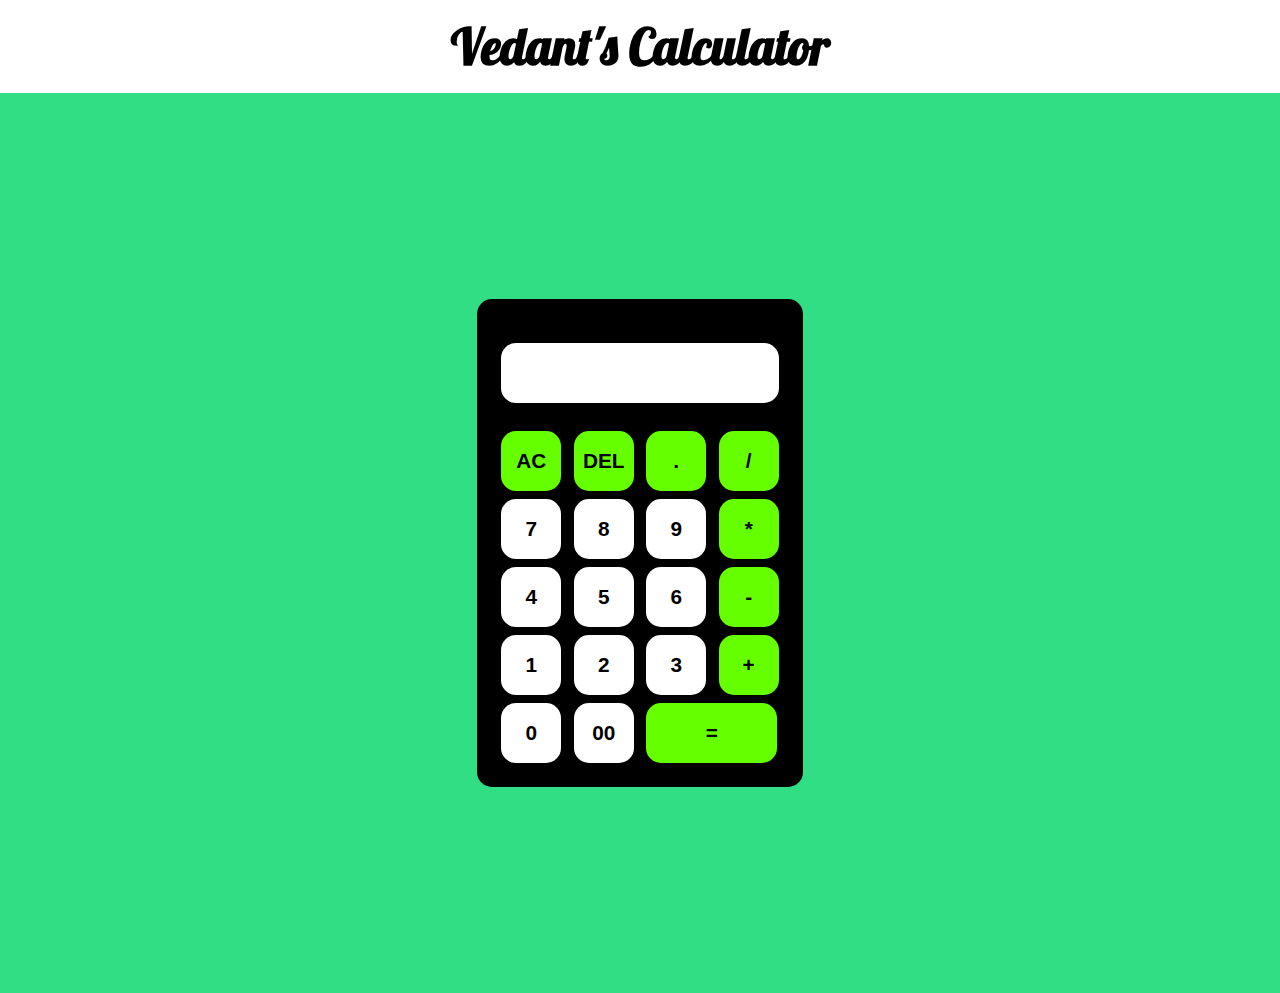
<file: calculator/index.html>
<!DOCTYPE html>
<html lang="en">

<head>
    <meta charset="UTF-8">
    <meta http-equiv="X-UA-Compatible" content="IE=edge">
    <meta name="viewport" content="width=device-width, initial-scale=1.0">
    <title>Calculator</title>
    <link rel="stylesheet" href="style.css">
    <link href="https://fonts.googleapis.com/css?family=Lobster" rel="stylesheet" type="text/css">
</head>

<body>

    <h1>
        Vedant's Calculator
    </h1>
    <div class="container">
        <div class="calculator">
            <form>
                <div class="disp">
                    <input type="text" name="display" id="text" onkeypress="return false;">
                </div>
                <div>
                    <input type="button" value="AC" onclick="display.value = ' ' " class="operator">
                    <input type="button" value="DEL" onclick="display.value = display.value.toString().slice(0, -1) "
                        class="operator">
                    <input type="button" value="." onclick="display.value += '.' " class="operator">
                    <input type="button" value="/" onclick="display.value += '/' " class="operator">
                </div>
                <div>
                    <input type="button" value="7" onclick="display.value += '7' ">
                    <input type="button" value="8" onclick="display.value += '8' ">
                    <input type="button" value="9" onclick="display.value += '9' ">
                    <input type="button" value="*" onclick="display.value += '*' " class="operator">
                </div>

                <div>
                    <input type="button" value="4" onclick="display.value += '4' ">
                    <input type="button" value="5" onclick="display.value += '5' ">
                    <input type="button" value="6" onclick="display.value += '6' ">
                    <input type="button" value="-" onclick="display.value += '-' " class="operator">
                </div>

                <div>
                    <input type="button" value="1" onclick="display.value += '1' ">
                    <input type="button" value="2" onclick="display.value += '2' ">
                    <input type="button" value="3" onclick="display.value += '3' ">
                    <input type="button" value="+" onclick="display.value += '+' " class="operator">
                </div>

                <div>
                    <input type="button" value="0" onclick="display.value += '0' ">
                    <input type="button" value="00" onclick="display.value += '00' ">
                    <input type="button" value="=" id="eql" onclick="display.value = eval(display.value) ">

                </div>
            </form>
        </div>
    </div>
</body>

</html>
</file>
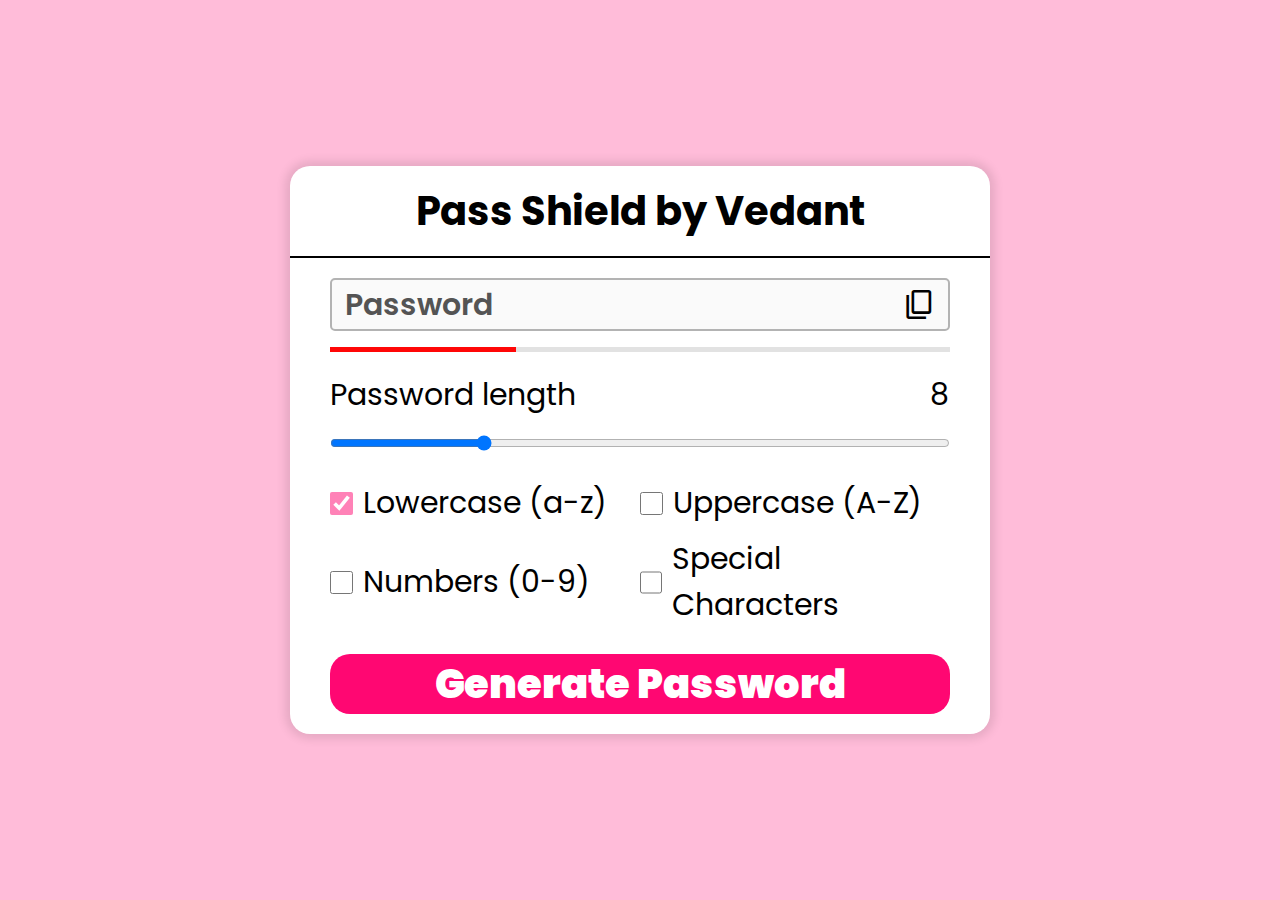
<file: password generator/index.html>
<!DOCTYPE html>
<html lang="en">

<head>
    <meta charset="UTF-8">
    <meta http-equiv="X-UA-Compatible" content="IE=edge">
    <meta name="viewport" content="width=device-width, initial-scale=1.0">
    <title>Password Generate</title>
    <link rel="stylesheet" href="style.css">
    <link rel="stylesheet"
        href="https://fonts.googleapis.com/css2?family=Material+Symbols+Outlined:opsz,wght,FILL,GRAD@48,400,0,0" />
    <link rel="stylesheet"
        href="https://fonts.googleapis.com/css2?family=Material+Symbols+Outlined:opsz,wght,FILL,GRAD@20..48,100..700,0..1,-50..200" />
</head>

<body>
    <div class="container">
        <h2>Pass Shield by Vedant</h2>
        <div class="main">
            <div class="inputbox">
                <input type="text" value="Password" disabled>
                <span class="material-symbols-outlined" id="copy">
                    content_copy
                </span>
            </div>

            <div class="strength">
                <div id="weak"></div>
                <div id="medium"></div>
                <div id="strong"></div>
            </div>

            <div class="password-box">
                <div class="passlength">
                    <label class="indicator">Password length </label>
                    <span class="length">8</span>
                </div>
                <input type="range" min="1" max="30" step="1" value="8">
            </div>

            <div class="pass-options">
                <ul class="options">
                    <li class="list">
                        <input type="checkbox" id="lowercase" checked >
                        <label for="uppercase">Lowercase (a-z)</label>
                    </li>
                    <li class="list">
                        <input type="checkbox" id="uppercase" onclick="generate()">
                        <label for="uppercase">Uppercase (A-Z)</label>
                    </li>
                    <li class="list">
                        <input type="checkbox" id="numbers" onclick="generate()">
                        <label for="uppercase">Numbers (0-9)</label>
                    </li>
                    <li class="list">
                        <input type="checkbox" id="specialcharacters" onclick="generate()">
                        <label for="uppercase">Special Characters</label>
                    </li>
                    <!-- <li class="list">
                        <input type="checkbox" id="no-duplicates">
                        <label for="uppercase">No Duplicates</label>
                    </li> -->
                </ul>
            </div>

            <button class="generate">Generate Password</button>
        </div>
    </div>
    <script src="script.js"></script>
</body>

</html>
</file>
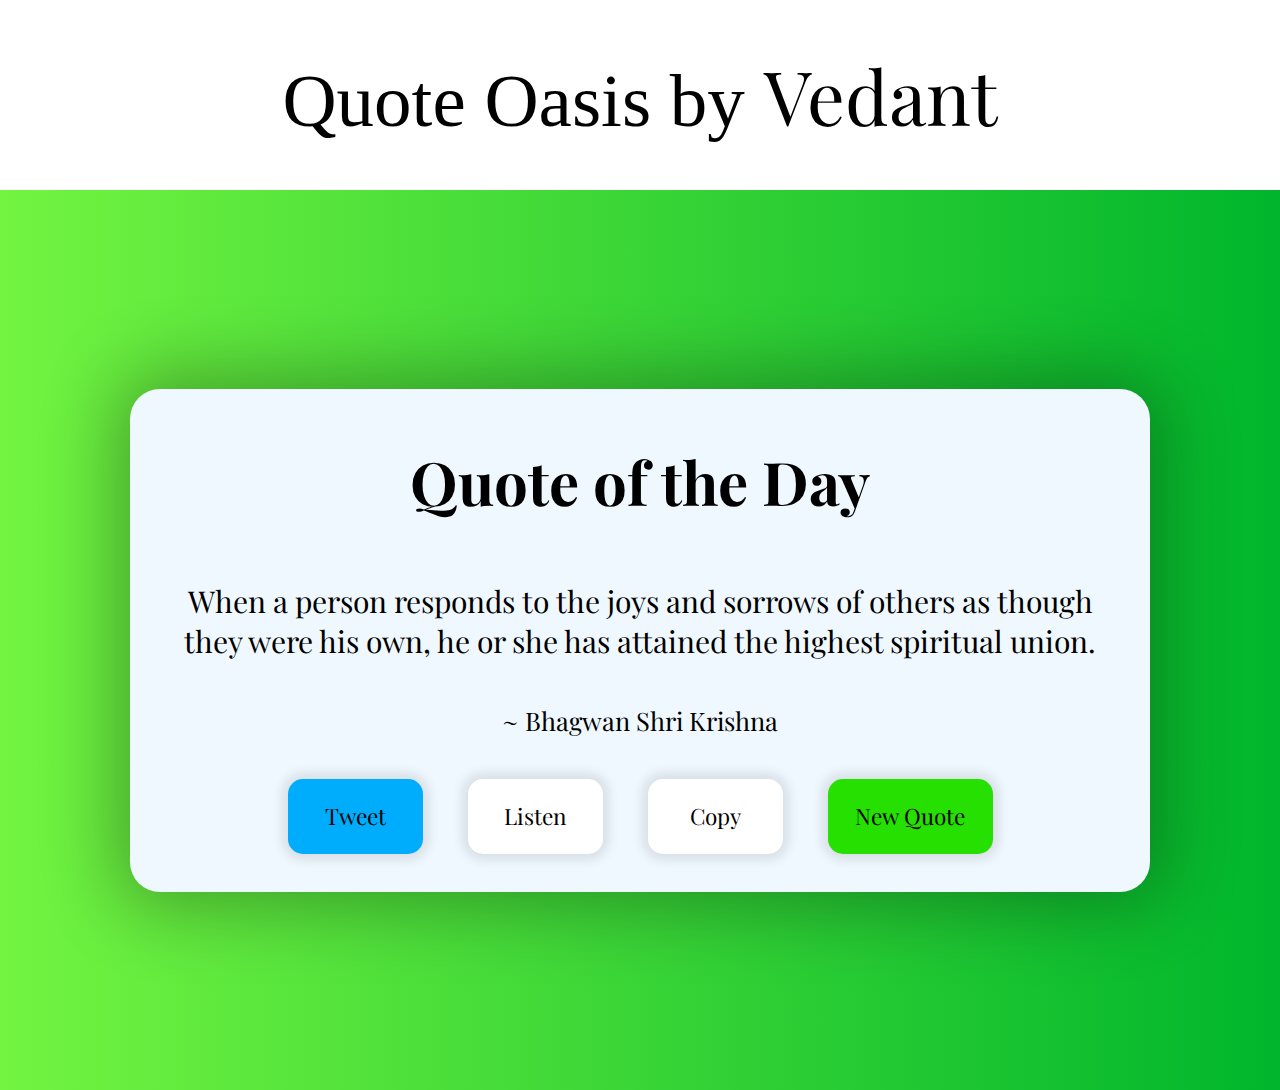
<file: quote Generator/index.html>
<!DOCTYPE html>
<html lang="en">

<head>
    <meta charset="UTF-8">
    <meta http-equiv="X-UA-Compatible" content="IE=edge">
    <meta name="viewport" content="width=device-width, initial-scale=1.0">
    <title>Quote Oasis</title>
    <link rel="stylesheet" href="style.css">
</head>

<body>
    <div class="title">
        Quote Oasis by <span class="name">Vedant</span>
    </div>
    <div class="container">

        <div class="main">
            <div class="quoteBox">
                <h2>Quote of the Day</h2>
                <!-- <div id="underline"></div> -->
                <blockquote id="text" class="text">When a person responds to the joys and sorrows of others as though
                    they were his own, he or she has attained the highest spiritual union.</blockquote>
            </div>

            <div class="author">
                <!-- <span id="topic">(Spirituality)</span> -->
                <span id="author"> ~ Bhagwan Shri Krishna</span>
            </div>

            <div class="functions">
                <span class="btns tweet txt" id="tweet">Tweet</span>
                <span class="btns newQuote txt" id="speech">Listen</span>
                <span class="btns newQuote txt" id="copy">Copy</span>
                <span class="btns newQuote txt" id="newQuote">New Quote</span>
            </div>
        </div>
    </div>

    <script src="script.js"></script>
</body>

</html>
</file>
<file: calculator/style.css>
* {
    margin: 0;
    padding: 0;
    font-family: 'Poppins', sans-serif;
    box-sizing: border-box;
}

h1{
    display: flex;
    align-items: center;
    justify-content: center;
    margin: 15px 0;
    font-family: Lobster;
    font-size: 50px;
    
}

.container {
    width: 100%;
    height: 100vh;
    background-color: #32de84;
    display: flex;
    align-items: center;
    justify-content: center;
    flex-wrap: wrap;
}

.calculator {
    background: rgb(0, 0, 0);
    padding: 20px;
    border-radius: 15px;
}

.calculator form input {
    border: 0;
    outline: 0;
    width: 60px;
    height: 60px;
    border-radius: 15px;
    margin: 4px;
    background-color: rgb(255, 255, 255);
    color: rgb(0, 0, 0);
    font-weight: 700;
    font-size: 130%;

    transition: 0.3s;
}

form .disp {
    display: flex;
    justify-content: flex-end;
    margin: 20px 0;
}

form .disp input {
    text-align: right;
    flex: 1;
    font-size: 40px;
    padding-right: 10px;
}

.calculator form div .operator {
    background-color: #66FF00;
}

#eql {
    width: 46%;
    background-color: #66FF00;
    color: rgb(0, 0, 0);
    transition: 0.3s;
}

div input:not(#text):hover{
    transform: scale(0.93);
}

.container form input:hover {
    background-color: rgb(206, 206, 206);
}

.container form .operator:hover {
    background-color: #1CAC78;
}

#eql:hover {
    background-color: rgb(255, 245, 169);
}

#text:hover{
    color: white;
    background-color: initial;
}
</file>
<file: password generator/style.css>
@import url('https://fonts.googleapis.com/css2?family=Poppins&display=swap');

* {
    padding: 0;
    margin: 0;
    box-sizing: border-box;
    font-family: 'Poppins', sans-serif;
}

html {
    font-size: 10px;
}

body {
    display: flex;
    justify-content: center;
    align-items: center;
    height: 100vh;
    background-color: #ffbcd9;
    font-size: 3rem;
}

.container {
    width: 70rem;
    background-color: white;
    border-radius: 2rem;
    box-shadow: 0 0 1rem 0.5rem rgba(0, 0, 0, 0.1);
}

.container h2 {
    font-weight: 700;
    font-size: 4rem;
    padding: 1.5rem 1.175rem;
    text-align: center;
    border-bottom: 0.2rem solid black;
}

.main {
    margin: 2rem 4rem;
}

.main .inputbox {
    position: relative;
}

.inputbox input {
    width: 100%;
    height: 5.3rem;
    font-size: 3rem;
    font-weight: 600;
    border: 0.2rem solid rgb(179, 179, 179);
    border-radius: 0.5rem;
    padding: 1.3rem;
}

.inputbox span {
    position: absolute;
    right: 1.3rem;
    font-size: 3.5rem;
    line-height: 5.3rem;
    transition: 0.3s;
}

.inputbox span:hover {
    transform: scale(0.8);
}

.strength {
    width: 100%;
    height: 0.5rem;
    background-color: rgb(226, 226, 226);
    margin: 1.6rem 0 0 0;
    position: relative;
    transition: 0.3s ease;
}

.strength #weak {
    position: absolute;
    top: 0;
    left: 0;
    width: 30%;
    height: inherit;
    background-color: #ff0707;
    transition: visibility 0.3s, opacity 0.5s linear;
}

.strength #medium {
    top: 0;
    position: absolute;
    width: 65%;
    height: inherit;
    background-color: rgb(255, 123, 0);
    visibility: hidden;
    transition: visibility 0.3s, opacity 0.5s linear;
    
} 

.strength #strong {
    left: 0;
    position: absolute;
    width: 100%;
    height: inherit;
    background-color: rgb(17, 248, 0);
    visibility: hidden;
    transition: visibility 0.3s, opacity 0.5s linear;
    
}

.password-box {
    margin: 2rem 0 0 0;
}

.password-box .passlength {
    display: flex;
    justify-content: space-between;
    align-items: center;
}

.password-box input {
    cursor: pointer;
    width: 100%;
    background: #ef9cc0;
}

.pass-options .options {
    display: flex;
    list-style: none;
    flex-wrap: wrap;
    margin-top: 1.6rem;
    margin-bottom: 1.6rem;
}

.pass-options .options .list:first-child {
    pointer-events: none;
}

.pass-options .options .list:first-child input {
    opacity: 0.5;
}

.options .list {
    display: flex;
    align-items: center;
    margin-bottom: 1rem;
    width: 50%;
}

.options .list input {
    accent-color: #ff0772;
    cursor: pointer;
    transition: 0.3s;
}

.options .list input:hover {
    transform: scale(0.9);
}

.list label {
    margin: 0 0 0 1rem;
}

.list input {
    width: 2.3rem;
    height: 2.3rem;
}

.generate {
    width: 100%;
    height: 6rem;
    font-size: 4rem;
    background-color: #ff0772;
    border: none;
    border-radius: 2rem;
    color: white;
    font-weight: 900;
    transition: 0.3s;
}

.generate:hover {
    transform: scale(0.94);
}

/* #weak{
    width: 100%;
    background-color: rgb(207, 0, 0);
    position: absolute;
}

#medium{
    width: 70%;
    background-color: rgb(207, 162, 0);
}

#strong{
    width: 100%;
    background-color: rgb(38, 207, 0);
}
 */

@media (max-width: 998px) {
    html {
        font-size: 55%;
    }
}

@media (max-width: 768px) {
    html {
        font-size: 30%;
    }
}
</file>
<file: quote Generator/style.css>
@import url('https://fonts.googleapis.com/css2?family=Playfair+Display:wght@700&display=swap');
@import url('https://fonts.googleapis.com/css2?family=Fugaz+One&family=Playfair+Display:wght@700&display=swap');

* {
    padding: 0;
    margin: 0;
    box-sizing: border-box;
    font-family: 'Playfair Display', serif;
}

html {
    font-size: 15px;
}

.container {
    width: 100%;
    height: 100vh;
    display: flex;
    justify-content: center;
    align-items: center;
    /* flex-direction: column; */
    font-size: 2rem;
    background: rgb(115, 244, 65);
    background: linear-gradient(90deg, rgba(115, 244, 65, 1) 0%, rgba(0, 182, 44, 1) 100%);
}

.main {
    display: flex;
    justify-content: center;
    align-items: center;
    flex-direction: column;
    width: 68rem;
    background-color: aliceblue;
    border-radius: 2rem;
    margin: 2rem;
    box-shadow: 0 0 5rem 1rem rgba(0, 0, 0, 0.3);
    text-align: center;
}

.quoteBox {
    text-align: center;
    display: flex;
    justify-content: center;
    flex-direction: column;
}

h2 {
    text-align: center;
    padding: 0.5rem;
    margin: 3rem 0 1rem 0;
    font-size: 4rem;
}

.quoteBox blockquote {
    text-align: center;
    padding: 0.5rem;
    margin: 2rem;

}

.author {
    display: flex;
    justify-content: center;
    font-size: 1.7rem;
    width: 100%;
    margin: 0.3rem;
    font-weight: 100;
}

.author span {
    display: block;
    margin: 0 3rem 0 3rem;
    float: right;

}

.functions {
    display: flex;
    gap: 1rem;
    margin: 1.5rem;
    font-size: 1.5rem;
}

.btns {
    padding: 1rem;
    background-color: white;
    border-radius: 1rem;
    
    box-shadow: 0 0 0.7rem 0.4rem rgba(0, 0, 0, 0.1);
    transition: 0.3s;
    width: 9rem;
    height: 5rem;
    text-align: center;
    justify-content: center;
    align-items: center;
    margin: 1rem;
    cursor: pointer;
    line-height: 3rem;
}

.btns:hover {
    background-color: rgb(224, 224, 224);
    transform: scale(0.94);
}

.tweet {
    background-color: rgb(0, 173, 253);
}

#newQuote {
    background-color: rgb(37, 224, 0);
    transition: 0.3s;
    width: 11rem;
}

#newQuote:hover {
    background-color: rgb(166, 255, 148);

}

.tweet:hover {
    background-color: rgb(169, 222, 247);
}

.txt {
    justify-content: center;
    text-align: center;
}

@media (max-width: 998px) {
    html {
        font-size: 55%;
    }

    #underline {
        width: 90%;
        height: 1px;
        background-color: black;
        margin-left: 20%;
        margin-top: 0;
    }
}

@media (max-width: 768px) {
    html {
        font-size: 45%;
    }

    .quoteBox blockquote {
        text-align: center;
        padding: 0.7rem;

    }

    #underline {
        width: 80%;
        height: 1px;
        background-color: black;
        margin-left: 20%;
        margin-top: 0;
    }
}

.title{
    font-size: 5rem;
    text-align: center;
    padding: 3rem;
    font-family: 'Gloock', serif;
}
</file>
